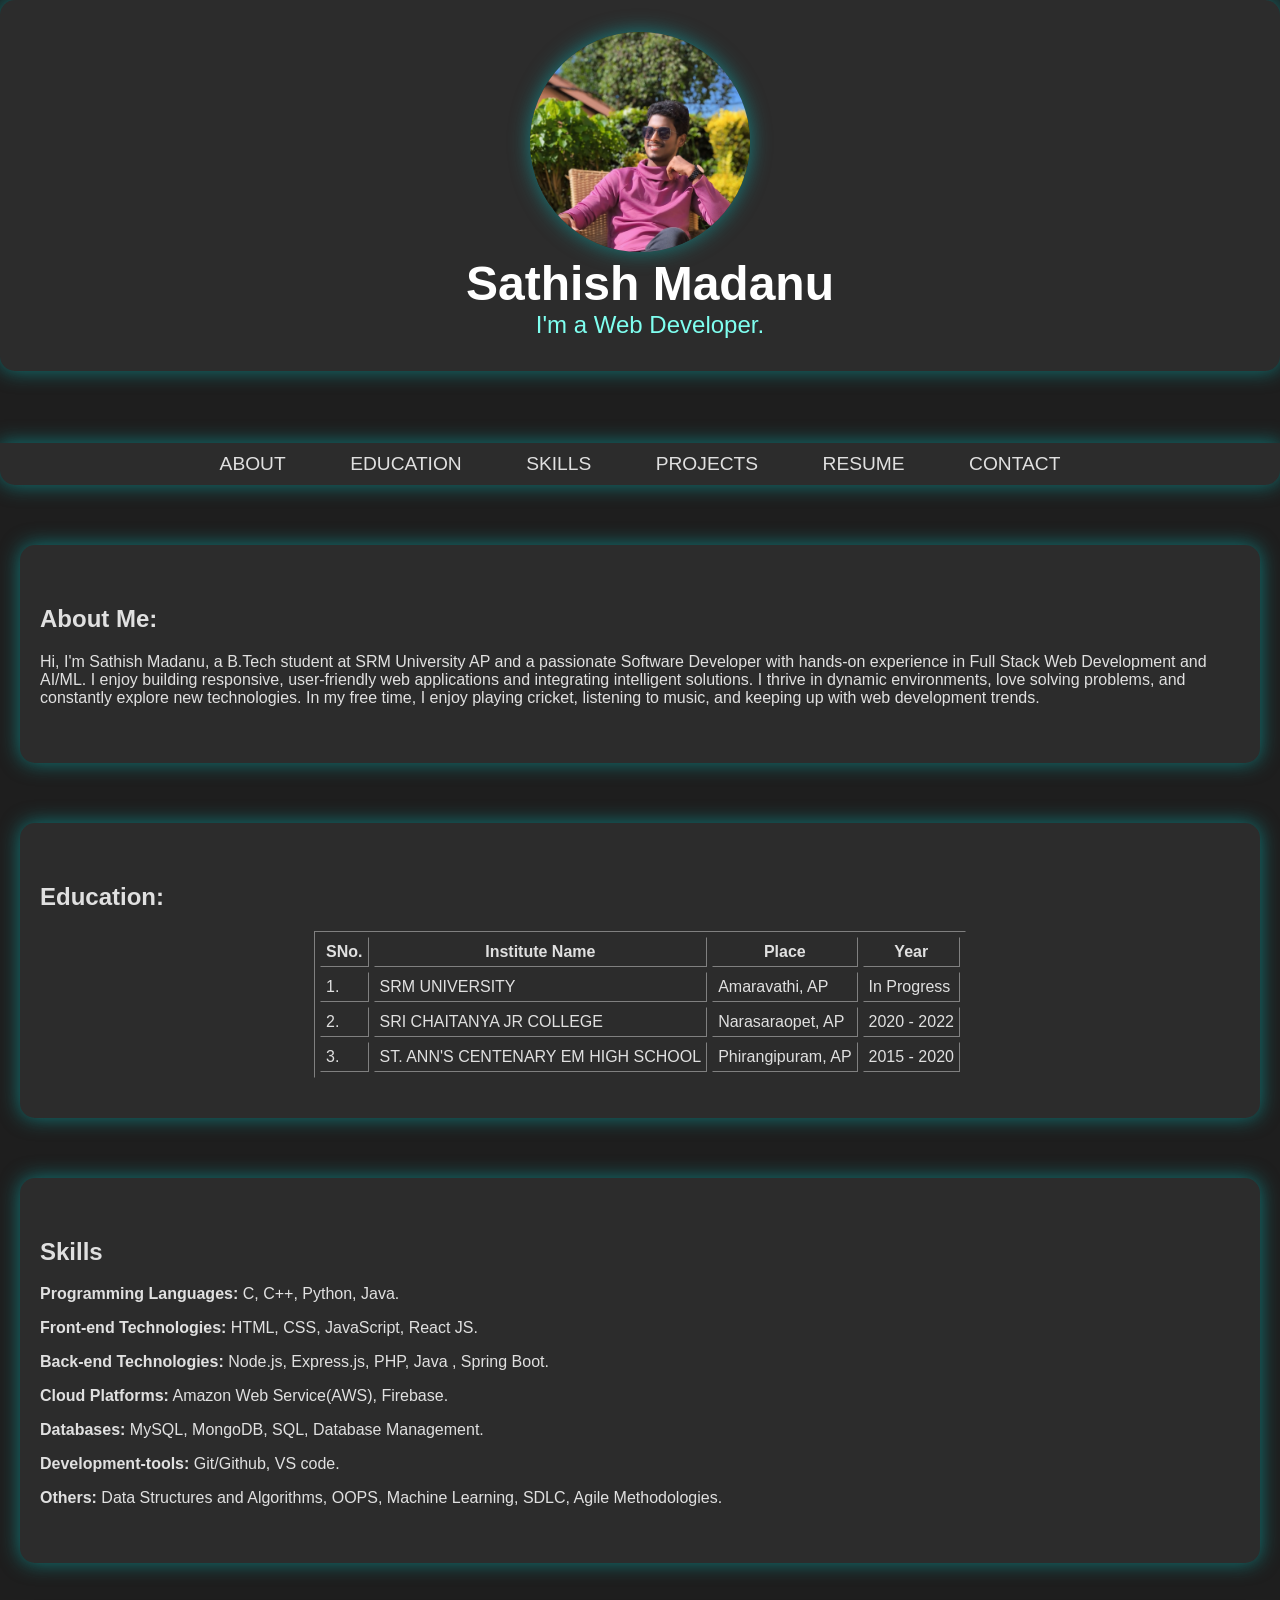
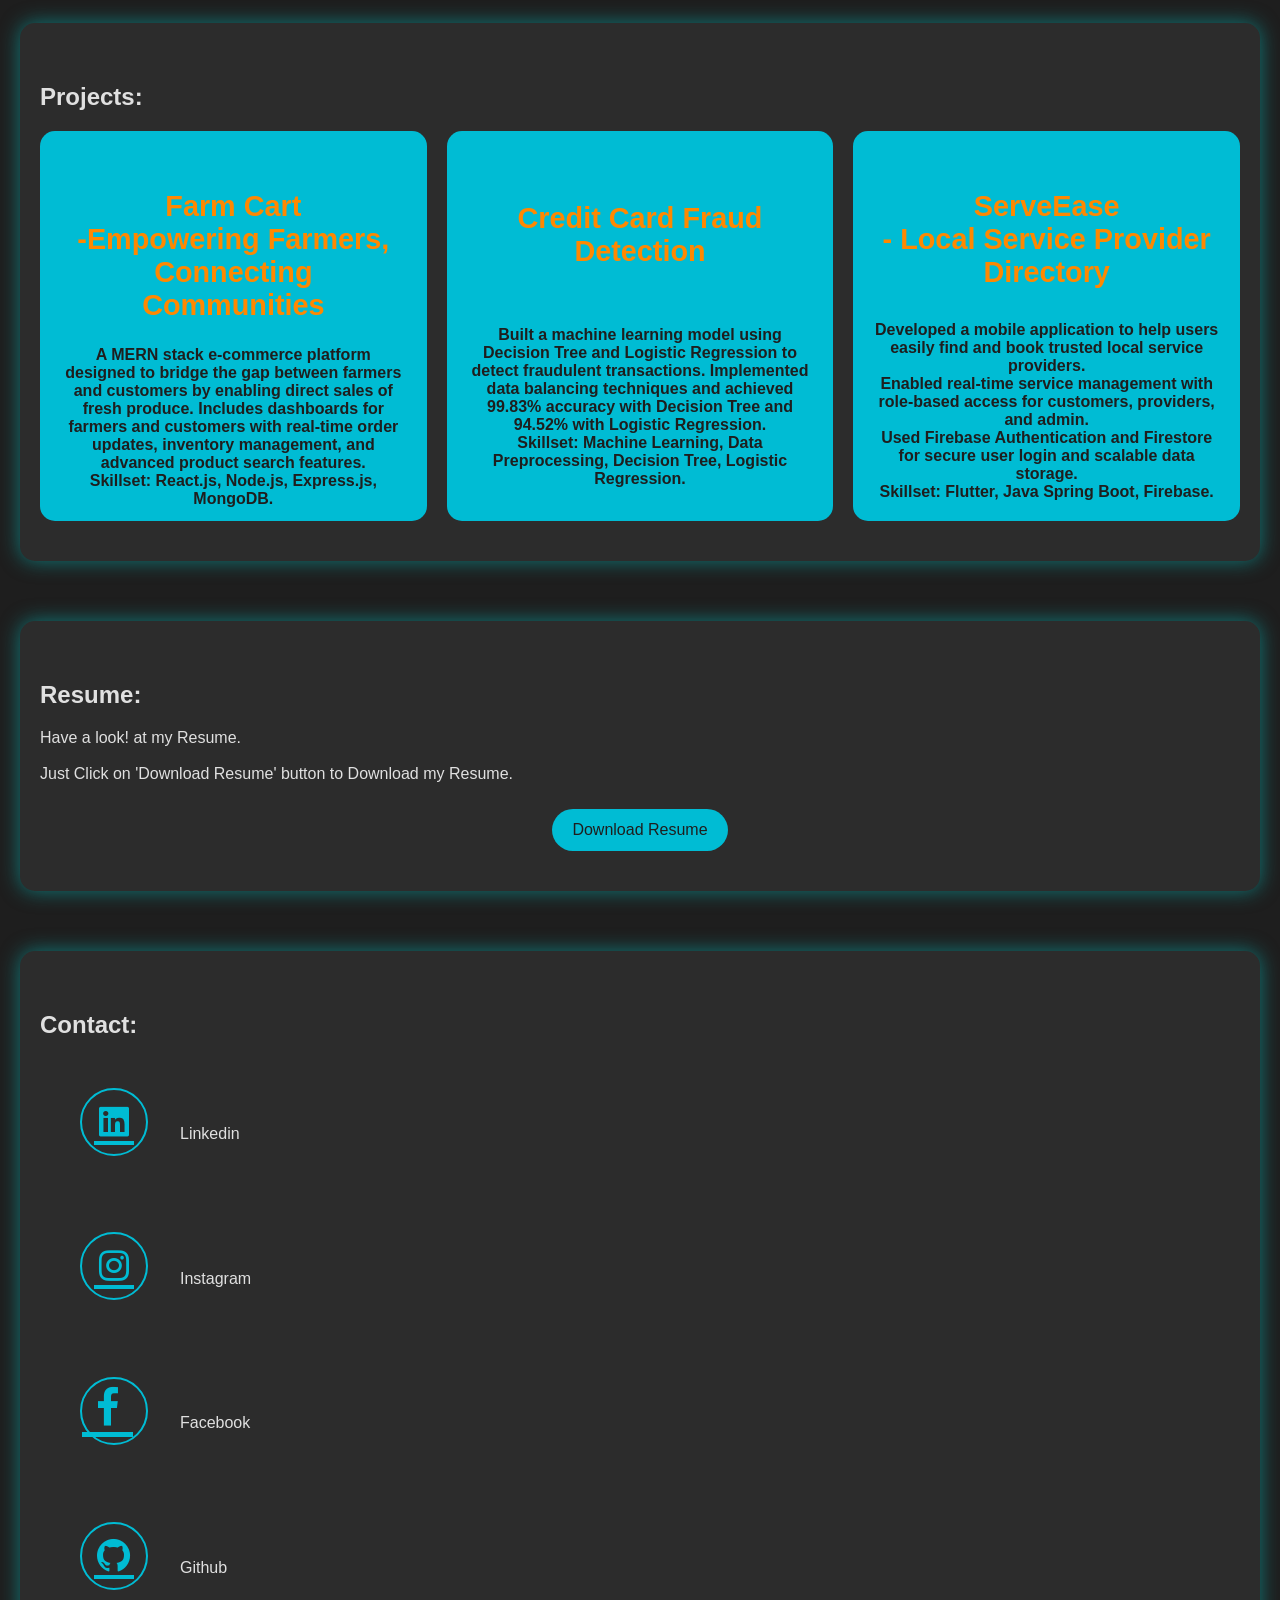
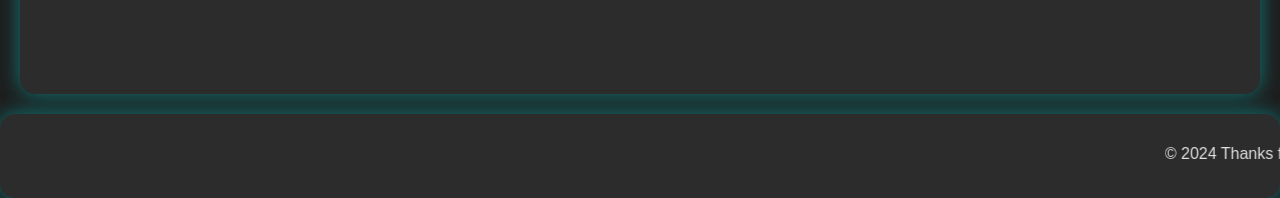
<file: index.html>
<!DOCTYPE html>
<html lang="en">
<head>
    <meta charset="UTF-8">
    <meta name="viewport" content="width=device-width, initial-scale=1.0">
    <title>Student Portfolio</title>
    <link rel="stylesheet" href="style.css">
    <link href='https://unpkg.com/boxicons@2.1.4/css/boxicons.min.css' rel='stylesheet'>
</head>
<body>
    <header>
        <div class="header-content">
            <img src="my_pic.jpg" alt="Your profile picture" class="profile">
            <h1> Sathish Madanu</h1>
            <p>I'm a Web Developer.</p>
        </div>
    </header>
    <br>
    <br>
    <br>
    <br>
    
    <nav>
        <ul>
            <li><a href="#about">ABOUT</a></li>
            <li><a href="#education">EDUCATION</a></li>
            <li><a href="#skills">SKILLS</a></li>
            <li><a href="#projects">PROJECTS</a></li>
            <li><a href="#resume">RESUME</a></li>
            <li><a href="#contacts">CONTACT</a></li>
            
        </ul>
    </nav>

    <section id="about">
        <div class="section-content">
            <h2>About Me:</h2>
            <p>Hi, I'm Sathish Madanu, a B.Tech student at SRM University AP and a passionate Software Developer with hands-on experience in Full Stack Web Development and AI/ML. I enjoy building responsive, user-friendly web applications and integrating intelligent solutions. I thrive in dynamic environments, love solving problems, and constantly explore new technologies. In my free time, I enjoy playing cricket, listening to music, and keeping up with web development trends.</p>
        </div>
    </section>

    <section id="education">
        <div class="section-content">
            <h2>Education:</h2>
            <center>
            <table border="1" cellpadding="5" cellspacing="5">
                <tr>
                    <th>SNo.</th>
                    <th>Institute Name</th>
                    <th>Place</th>
                    <th>Year</th>
                </tr>
                <tr>
                    <td>1.</td>
                    <td>SRM UNIVERSITY</td>
                    <td>Amaravathi, AP</td>
                    <td>In Progress</td>
                </tr>
                <tr>
                    <td>2.</td>
                    <td>SRI CHAITANYA JR COLLEGE</td>
                    <td>Narasaraopet, AP</td>
                    <td>2020 - 2022</td>
                </tr>
                <tr>
                    <td>3.</td>
                    <td>ST. ANN'S CENTENARY EM HIGH SCHOOL</td>
                    <td>Phirangipuram, AP</td>
                    <td>2015 - 2020</td>
                </tr>
            </table>
            </center>
        </div>
    </section>
    <section id="skills">
        <div class="section-content">
            <h2>Skills</h2>
            <p><strong>Programming Languages:</strong> C, C++, Python, Java.</p>
            <p><strong>Front-end Technologies:</strong> HTML, CSS, JavaScript, React JS.</p>
            <p><strong>Back-end Technologies:</strong> Node.js, Express.js, PHP, Java , Spring Boot.</p>
            <p><strong>Cloud Platforms:</strong> Amazon Web Service(AWS), Firebase.</p>
            <p><strong>Databases:</strong> MySQL, MongoDB, SQL, Database Management.</p>
            <p><strong>Development-tools:</strong> Git/Github, VS code.</p>
            <p><strong>Others:</strong> Data Structures and Algorithms, OOPS, Machine Learning, SDLC, Agile Methodologies.</p>
        </div>
    </section>
    
    

    <section id="projects">
        <div class="section-content">
            <h2>Projects:</h2>
            <div class="work-container">
    
                <div class="work-info">
                    <h4>Farm Cart<br>-Empowering Farmers, Connecting Communities</h4>
                     
                    <p>A MERN stack e-commerce platform designed to bridge the gap between farmers and customers by enabling direct sales of fresh produce. Includes dashboards for farmers and customers with real-time order updates, inventory management, and advanced product search features.
                    <br><strong>Skillset:</strong> React.js, Node.js, Express.js, MongoDB.
                    </p>
                </div>
    
                <div class="work-info">
                    <h4>Credit Card Fraud Detection</h4>
                    <p>
                        Built a machine learning model using Decision Tree and Logistic Regression to detect fraudulent transactions. 
                        Implemented data balancing techniques and achieved 99.83% accuracy with Decision Tree and 94.52% with 
                        Logistic Regression.
                        <br>
                        <strong>Skillset:</strong> Machine Learning, Data Preprocessing, Decision Tree, Logistic Regression.
                    </p>
                </div>
                <div class="work-info">
                    <h4>ServeEase <br>- Local Service Provider Directory</h4>
                    <p>
                        Developed a mobile application to help users easily find and book trusted local service providers.<br>
                        Enabled real-time service management with role-based access for customers, providers, and admin.<br>
                        Used Firebase Authentication and Firestore for secure user login and scalable data storage.
                        <br>
                        <strong>Skillset:</strong> Flutter, Java Spring Boot, Firebase.
                    </p>
                </div>
                
    
            </div>
        </div>
    </section>
    
    <section id="resume">
        <div class="section-content">
            <h2>Resume:</h2>
            <p>Have a look! at my Resume.<br><br>
                Just Click on 'Download Resume' button to Download my Resume.
            </p>
            <center>
                <a href="Resume1(SDE).pdf" class="download-button" target="_blank">Download Resume</a>
            </center>
        </div>
    </section>

    <section id="contacts">
        <div class="section-content">
            <h2>Contact:</h2>
    <div class="social-media">
        <ul type="none">
        <li><a href="https://www.linkedin.com/in/sathishmadanu/" target="_blank" ><i class='bx bxl-linkedin-square' ></i></a>Linkedin</li>
        <li><a href="https://www.instagram.com/madanusathish/" target="_blank"><i class='bx bxl-instagram' target="_blank"></i></a>Instagram</li>
        <li><a href= "#"><i class='bx-fw bx bxl-facebook' ></i></a>Facebook</li>
        <li><a href="https://github.com/sathish0416" target="_blank"><i class='bx bxl-github' ></i></a>Github</li>
        </ul>
    </div>
    </div>
</section>

    <footer>
        <marquee><p>&copy; 2024 Thanks for visiting my portfolio - Have a Great Day.</p></marquee>
    </footer>

    <button class="top-button" id="top-button">Top</button>

    <script>
        document.querySelectorAll('a[href^="#"]').forEach(anchor => {
            anchor.addEventListener('click', function (e) {
                e.preventDefault();
                const targetId = this.getAttribute('href').substring(1);
                const targetElement = document.getElementById(targetId);
                if (targetElement) {
                    window.scrollTo({
                        top: targetElement.offsetTop,
                        behavior: 'smooth'
                    });
                }
            });
        });

        const topButton = document.getElementById('top-button');
        window.addEventListener('scroll', () => {
            if (window.scrollY > 300) {
                topButton.style.display = 'block';
            } else {
                topButton.style.display = 'none';
            }
        });

        topButton.addEventListener('click', () => {
            window.scrollTo({
                top: 0,
                behavior: 'smooth'
            });
        });
    </script>
</body>
</html>
</file>
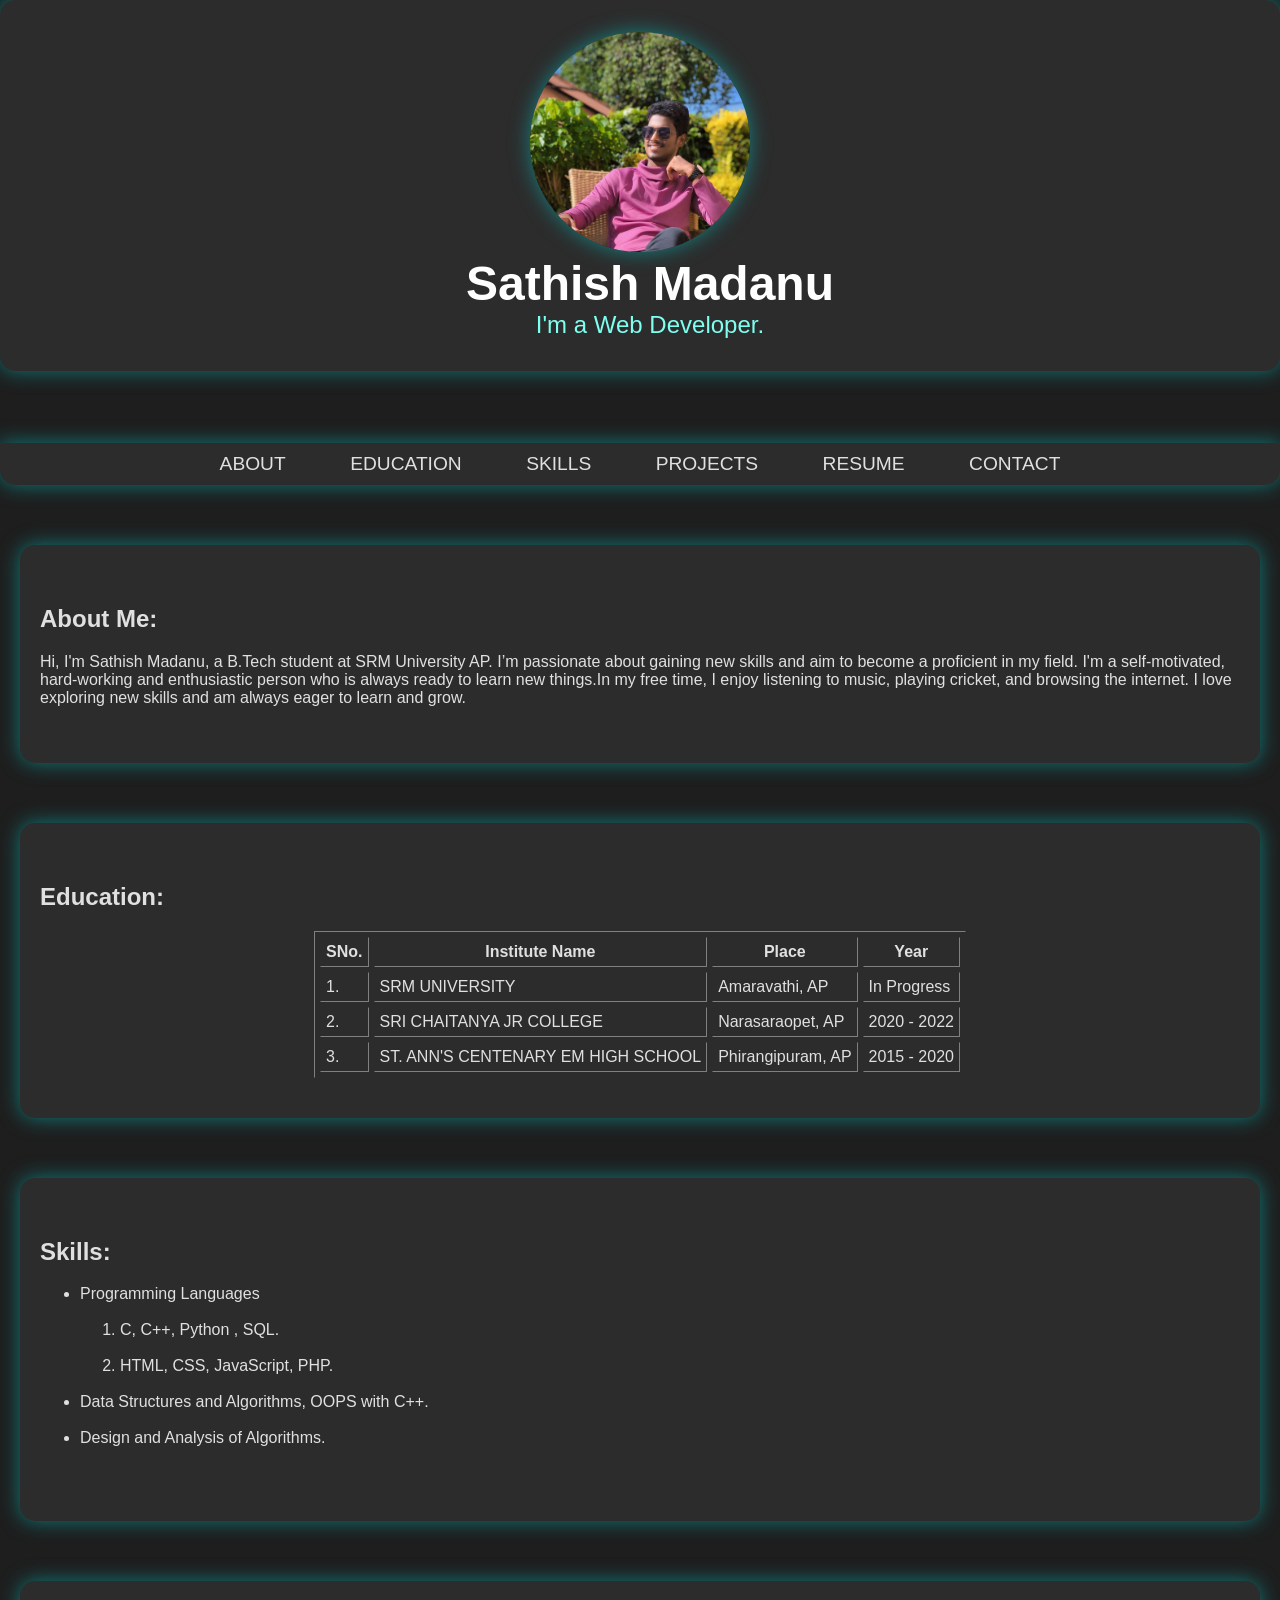
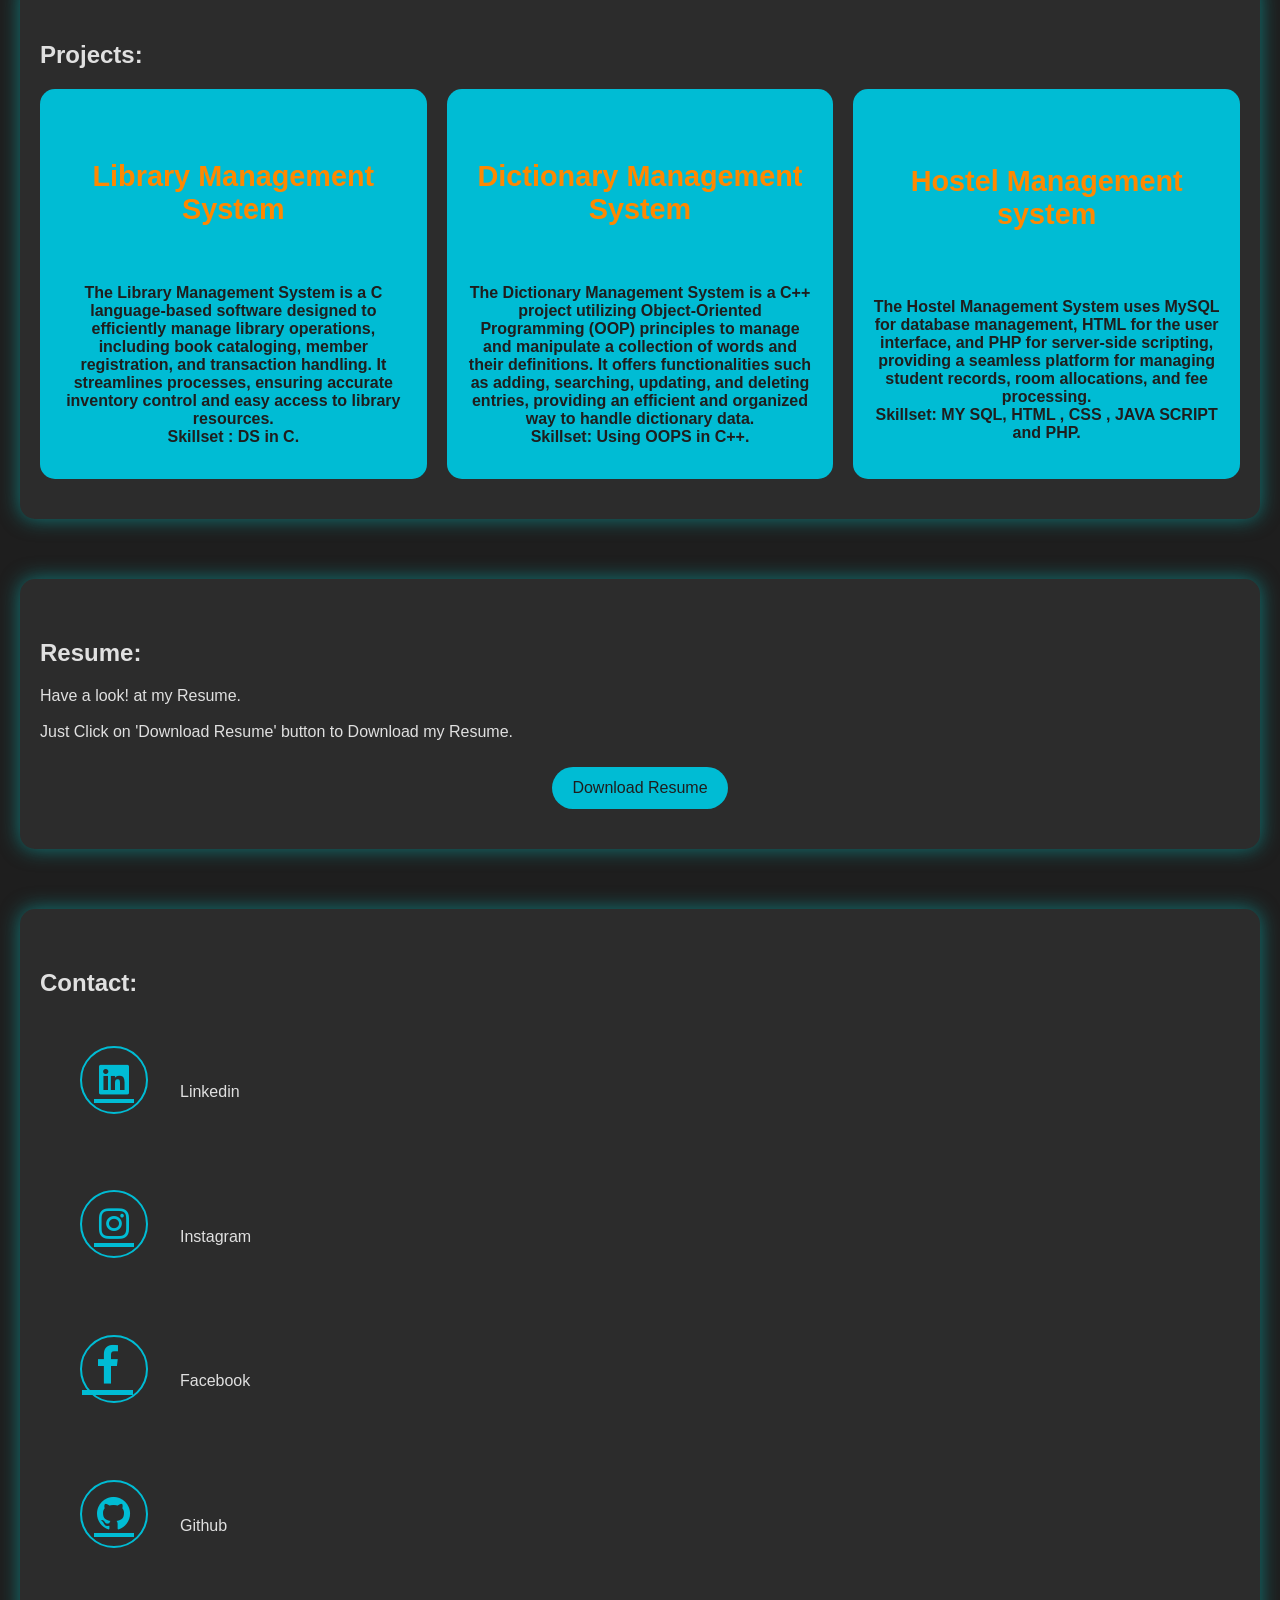
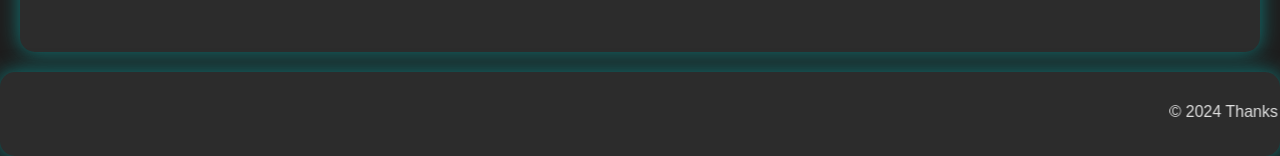
<file: home.html>
<!DOCTYPE html>
<html lang="en">
<head>
    <meta charset="UTF-8">
    <meta name="viewport" content="width=device-width, initial-scale=1.0">
    <title>Student Portfolio</title>
    <link rel="stylesheet" href="style.css">
    <link href='https://unpkg.com/boxicons@2.1.4/css/boxicons.min.css' rel='stylesheet'>
</head>
<body>
    <header>
        <div class="header-content">
            <img src="my_pic.jpg" alt="Your profile picture" class="profile">
            <h1> Sathish Madanu</h1>
            <p>I'm a Web Developer.</p>
        </div>
    </header>
    <br>
    <br>
    <br>
    <br>
    
    <nav>
        <ul>
            <li><a href="#about">ABOUT</a></li>
            <li><a href="#education">EDUCATION</a></li>
            <li><a href="#skills">SKILLS</a></li>
            <li><a href="#projects">PROJECTS</a></li>
            <li><a href="#resume">RESUME</a></li>
            <li><a href="#contacts">CONTACT</a></li>
            
        </ul>
    </nav>

    <section id="about">
        <div class="section-content">
            <h2>About Me:</h2>
            <p>Hi, I'm Sathish Madanu, a B.Tech student at SRM University AP. I’m passionate about gaining new skills and aim to become a proficient in my field.
               I'm a self-motivated, hard-working and enthusiastic person who is always ready to learn new things.In my free time, I enjoy listening to music, 
               playing cricket, and browsing the internet. I love exploring new skills and am always eager to learn and grow.
            </p>
        </div>
    </section>

    <section id="education">
        <div class="section-content">
            <h2>Education:</h2>
            <center>
            <table border="1" cellpadding="5" cellspacing="5">
                <tr>
                    <th>SNo.</th>
                    <th>Institute Name</th>
                    <th>Place</th>
                    <th>Year</th>
                </tr>
                <tr>
                    <td>1.</td>
                    <td>SRM UNIVERSITY</td>
                    <td>Amaravathi, AP</td>
                    <td>In Progress</td>
                </tr>
                <tr>
                    <td>2.</td>
                    <td>SRI CHAITANYA JR COLLEGE</td>
                    <td>Narasaraopet, AP</td>
                    <td>2020 - 2022</td>
                </tr>
                <tr>
                    <td>3.</td>
                    <td>ST. ANN'S CENTENARY EM HIGH SCHOOL</td>
                    <td>Phirangipuram, AP</td>
                    <td>2015 - 2020</td>
                </tr>
            </table>
            </center>
        </div>
    </section>

    <section id="skills">
        <div class="section-content">
            <h2>Skills:</h2>
            <ul type="disc">
                <li>Programming Languages</li><br>
                <ol type="1">
                    <li>C, C++, Python , SQL.</li><br>
                    <li>HTML, CSS, JavaScript, PHP.</li>
                </ol><br>
                <li>Data Structures and Algorithms, OOPS with C++.</li><br>
                <li>Design and Analysis of Algorithms.</li><br>
            </ul>
        </div>
    </section>

    <section id="projects">
        <div class="section-content">
            <h2>Projects:</h2>
                <div class="work-container">


                   <div class="work-info">
                           <h4>Library Management System </h1>
                            <p>
                                The Library Management System is a C language-based software designed to efficiently manage library operations, including book cataloging, member registration, and transaction handling. It streamlines processes, ensuring accurate inventory control and easy access to library resources. <br>
                                Skillset :  DS in C.
                            </p>
                   </div>
                  
                   
           
                       <div class="work-info">
                           <h4>Dictionary Management System</h1>
                               <p>
                                The Dictionary Management System is a C++ project utilizing Object-Oriented Programming (OOP) principles to manage and manipulate a collection of words and their definitions. It offers functionalities such as adding, searching, updating, and deleting entries, providing an efficient and organized way to handle dictionary data. <br>
                                   Skillset: Using OOPS in C++.
                               </p>
                           </div>
                       
                    
           
                   <div class="work-info">
                           <h4>Hostel Management system </h1>
                            <p>
                                The Hostel Management System uses MySQL for database management, HTML for the user interface, and PHP for server-side scripting, providing a seamless platform for managing student records, room allocations, and fee processing.<br>
                               Skillset: MY SQL, HTML , CSS , JAVA SCRIPT and PHP. 
                            </p>
                       </div>
                   </div>
               
        </div>
    </section>

    <section id="resume">
        <div class="section-content">
            <h2>Resume:</h2>
            <p>Have a look! at my Resume.<br><br>
                Just Click on 'Download Resume' button to Download my Resume.
            </p>
            <center>
                <a href="MY_RESUME.pdf" class="download-button" target="_blank">Download Resume</a>
            </center>
        </div>
    </section>

    <section id="contacts">
        <div class="section-content">
            <h2>Contact:</h2>
    <div class="social-media">
        <ul type="none">
        <li><a href="https://www.linkedin.com/in/sathishmadanu/" target="_blank" ><i class='bx bxl-linkedin-square' ></i></a>Linkedin</li>
        <li><a href="https://www.instagram.com/madanusathish/" target="_blank"><i class='bx bxl-instagram' target="_blank"></i></a>Instagram</li>
        <li><a href= "#"><i class='bx-fw bx bxl-facebook' ></i></a>Facebook</li>
        <li><a href="#"><i class='bx bxl-github' ></i></a>Github</li>
        </ul>
    </div>
    </div>
</section>

    <footer>
        <marquee><p>&copy; 2024 Thanks for visiting my portfolio - Have a Great Day.</p></marquee>
    </footer>

    <button class="top-button" id="top-button">Top</button>

    <script>
        document.querySelectorAll('a[href^="#"]').forEach(anchor => {
            anchor.addEventListener('click', function (e) {
                e.preventDefault();
                const targetId = this.getAttribute('href').substring(1);
                const targetElement = document.getElementById(targetId);
                if (targetElement) {
                    window.scrollTo({
                        top: targetElement.offsetTop,
                        behavior: 'smooth'
                    });
                }
            });
        });

        const topButton = document.getElementById('top-button');
        window.addEventListener('scroll', () => {
            if (window.scrollY > 300) {
                topButton.style.display = 'block';
            } else {
                topButton.style.display = 'none';
            }
        });

        topButton.addEventListener('click', () => {
            window.scrollTo({
                top: 0,
                behavior: 'smooth'
            });
        });
    </script>
</body>
</html>
</file>
<file: style.css>
body {
    font-family: 'Arial', 'Helvetica', sans-serif;
    margin: 0;
    padding: 0;
    background-color: #1e1e1e; /* Dark grey background */
    color: #e0e0e0; /* Light grey text */
}

/* Header Styles */
header {
    display: flex;
    align-items: center;
    justify-content: center;
    padding: 2rem;
    background-color: #2c2c2c; /* Slightly lighter dark grey */
    
    border-radius: 15px;
    box-shadow: 0 0 20px rgba(0, 212, 212, 0.5); /* Teal shadow */
}

.header-content {
    text-align: center;
    margin-left: 20px;
}

.header-content h1 {
    font-size: 3rem;
    color: rgb(255, 255, 255); /* White text color */
    margin: 0;
    transition: color 0.3s, text-shadow 0.3s; /* Smooth transition for color and text-shadow */
}

.header-content h1:hover {
    color: #00bcd4; /* Teal color on hover */
    text-shadow: 0 0 10px rgba(0, 188, 212, 0.8); /* Teal glow effect on hover */
}

.header-content p {
    font-size: 1.5rem;
    color:rgb(127, 255, 240);
    margin: 0;
}

.profile {
    width: 220px;
    height: 220px;
    border-radius: 50%;
    object-fit: cover;
    box-shadow: 0 0 20px rgba(0, 212, 212, 0.5); /* Teal shadow */
    cursor: pointer;
    transition: transform 0.4s ease, box-shadow 0.4s ease;
    margin-right: 20px; /* Space between image and text */
}

.profile:hover {
    transform: scale(1.2); /* Increase the size of the image by 20% */
    box-shadow: 0 0 30px rgba(0, 131, 212, 0.9); /* Brighter teal shadow on hover */
}

/* Navigation Styles */
nav {
    background-color: #2c2c2c; /* Matching the header */
    text-align: center;
    padding: 10px;
    border-radius: 0 0 15px 15px;
    box-shadow: 0 0 20px rgba(0, 212, 212, 0.5);/* Teal shadow */
    position: relative;
    z-index: 1000; /* Ensure it stays above other content */
}

/* Navigation Links */
nav ul {
    list-style: none;
    padding: 0;
    margin: 0;
}

nav ul li {
    display: inline;
    font-size: 1.2rem;
    margin: 0 15px;
}

nav ul li a {
    color: #e0e0e0; /* Light grey text */
    text-decoration: none;
    padding: 10px 15px;
    transition: color 0.3s, border-bottom 0.3s;
}

nav ul li a:hover {
    color: #00bcd4; /* Teal color on hover */
    border-bottom: 3px solid #00bcd4;
}

/* Section Styles */
section {
    padding: 40px 20px;
    max-width: 1200px;
    margin: 60px auto 20px auto; /* Increased top margin to 60px */
    background: #2c2c2c; /* Dark grey background for sections */
    border-radius: 15px;
    box-shadow: 0 0 20px rgba(0, 212, 212, 0.5); /* Light teal shadow */
}

/* Resume Button Styles */
.download-button {
    background-color: #00bcd4; /* Teal color */
    color: #1e1e1e; /* Dark grey text */
    padding: 12px 20px;
    border-radius: 50px;
    display: inline-block;
    margin-top: 10px;
    text-decoration: none;
    transition: background-color 0.3s, transform 0.3s;
}

.download-button:hover {
    background-color: #00a2c1; /* Slightly darker teal */
    transform: scale(1.05);
}

/* Footer Styles */
footer {
    background-color: #2c2c2c; /* Dark grey background */
    color: #e0e0e0; /* Light grey text */
    padding: 15px 0;
    text-align: center;
    border-radius: 15px;
    box-shadow: 0 0 20px rgba(0, 212, 212, 0.5); /* Light teal shadow */
}

/* Top Button */
.top-button {
    position: fixed;
    bottom: 20px;
    right: 20px;
    background-color: #00bcd4; /* Teal color */
    color: #1e1e1e; /* Dark grey text */
    border: none;
    padding: 12px 20px;
    border-radius: 50%;
    font-size: 1.5rem;
    cursor: pointer;
    display: none;
    transition: background-color 0.3s, transform 0.3s;
}

.top-button:hover {
    background-color: #00a2c1; /* Slightly darker teal */
    color: #e0e0e0; /* Light grey text */
    transform: scale(1.1);
}

/* Social Media Icons */
.social-media a{
    display: inline-flex;
    justify-content: center;
    align-items: center;
    width: 4rem;
    height: 4rem;
    background: transparent;
    border: 2px solid #00bcd4;;
    font-size: 2.5rem;
    border-radius: 50%;
    color: #00bcd4;
    margin:1.8rem 2rem 3rem 0;
    transition: 0.3s ease-in-out;
}



.social-media a:hover {
    color: #e0e0e0; /* Light grey text */
    background-color: #00bcd4; /* Teal background */
    transition: scale(1.3) translateY(-5px);

}

/* Project Styles */
.work-container {
    display: grid;
    grid-template-columns: repeat(auto-fit, minmax(300px, 1fr));
    gap: 20px;
}

.work-info {
    background-color: #00bcd4; /* Teal background */
    color: #1e1e1e; /* Dark grey text */
    padding: 20px;
    border-radius: 15px;
    cursor: pointer;
    transition: background-color 0.3s, transform 0.3s;
    display: grid;
    
    justify-content: center;
    align-items: center;
    text-align: center;
    height: 350px; /* Fixed height for consistent layout */
    overflow: hidden; /* Hide overflowing content */
}

.work-info:hover {
    background-color: #e0e0e0; /* Light grey background on hover */
    color: #1e1e1e; /* Dark grey text */
    transform: scale(1.05);
}

.work-info h4 {
    color: rgb(255, 136, 0);
    font-size: 1.8rem;
    margin-bottom: 2rem;
}

.work-info p {
    font-weight: 600;
    margin: 0;
    overflow: hidden;
    text-overflow: ellipsis;
    max-height: 1000px;
}
</file>
